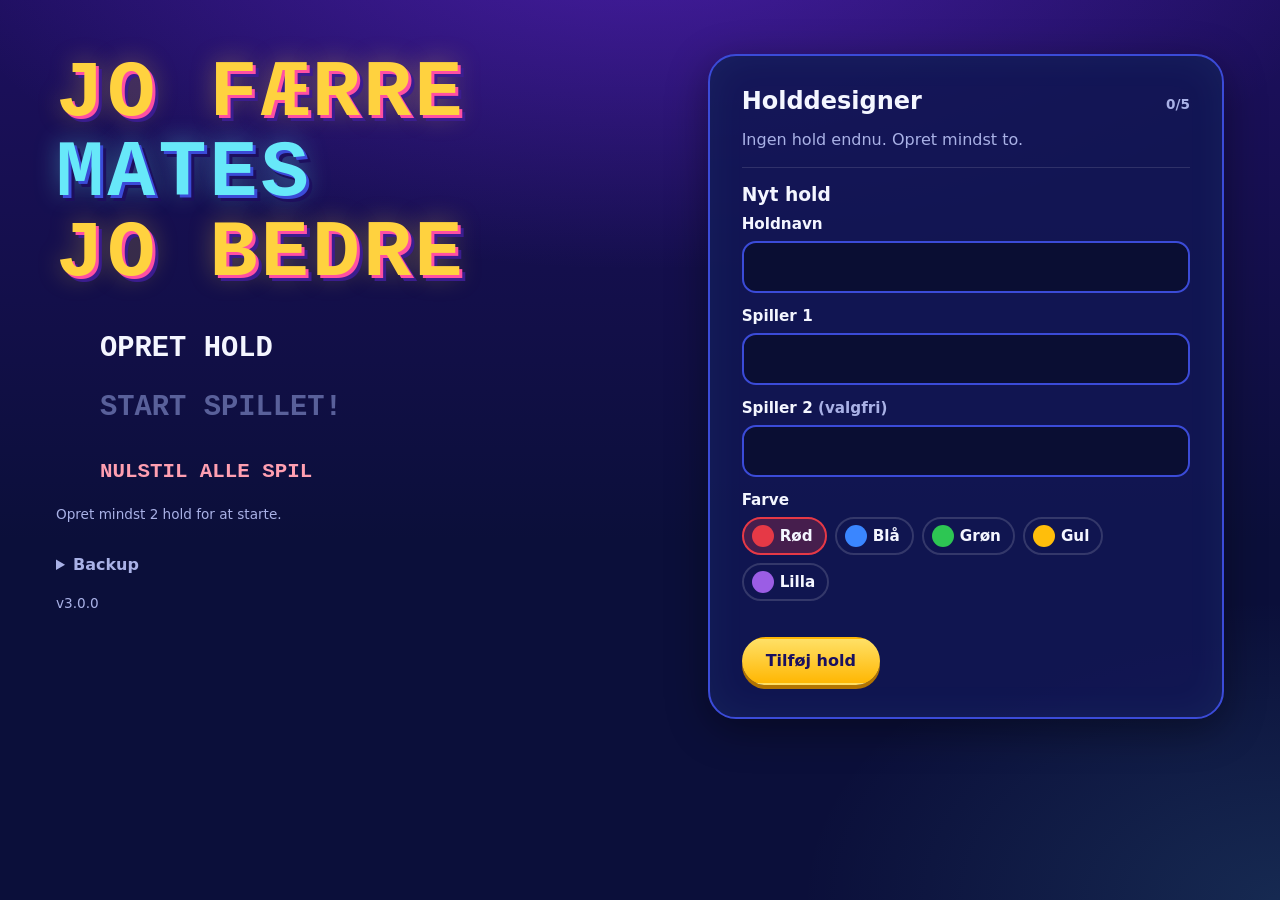
<file: index.html>
<!doctype html>
<html lang="da">
<head>
  <meta charset="utf-8">
  <meta name="viewport" content="width=device-width, initial-scale=1, viewport-fit=cover">
  <meta name="theme-color" content="#0b0f3a">
  <meta name="description" content="Jo Færre Mates jo Bedre — en dansk fan-udgave af Pointless til vennegruppen.">
  <title>Jo Færre Mates jo Bedre</title>
  <link rel="icon" href="data:image/svg+xml,%3Csvg xmlns='http://www.w3.org/2000/svg' viewBox='0 0 64 64'%3E%3Crect x='20' y='4' width='24' height='56' rx='12' fill='%230b0f3a' stroke='%2367e8f9' stroke-width='4'/%3E%3Crect x='26' y='30' width='12' height='4' fill='%2367e8f9'/%3E%3Crect x='26' y='38' width='12' height='4' fill='%2367e8f9'/%3E%3Crect x='26' y='46' width='12' height='4' fill='%2367e8f9'/%3E%3C/svg%3E">
  <!-- ?v= skal matche JFM.APP_VERSION i js/app.js. Nyt versionsnummer tvinger browsere til at hente nye filer
       i stedet for gamle fra cachen (GitHub Pages cacher i 10 min). Tjekkes af scripts/run-tests.js. -->
  <link rel="stylesheet" href="css/style.css?v=3.0.0">
</head>
<body>
  <main id="app">
    <noscript><p class="fatal">Spillet kræver JavaScript.</p></noscript>
  </main>

  <!-- Fast rækkefølge, ét globalt namespace (window.JFM). Ingen ES modules, så filen virker via file://. -->
  <script src="data/questions.js?v=3.0.0"></script>
  <script src="data/anagrams.js?v=3.0.0"></script>
  <script src="data/connections.js?v=3.0.0"></script>
  <script src="js/matcher.js?v=3.0.0"></script>
  <script src="js/game-engine.js?v=3.0.0"></script>
  <script src="js/store.js?v=3.0.0"></script>
  <script src="js/countdown.js?v=3.0.0"></script>
  <script src="js/timer.js?v=3.0.0"></script>
  <script src="js/screens.js?v=3.0.0"></script>
  <script src="js/app.js?v=3.0.0"></script>
</body>
</html>
</file>
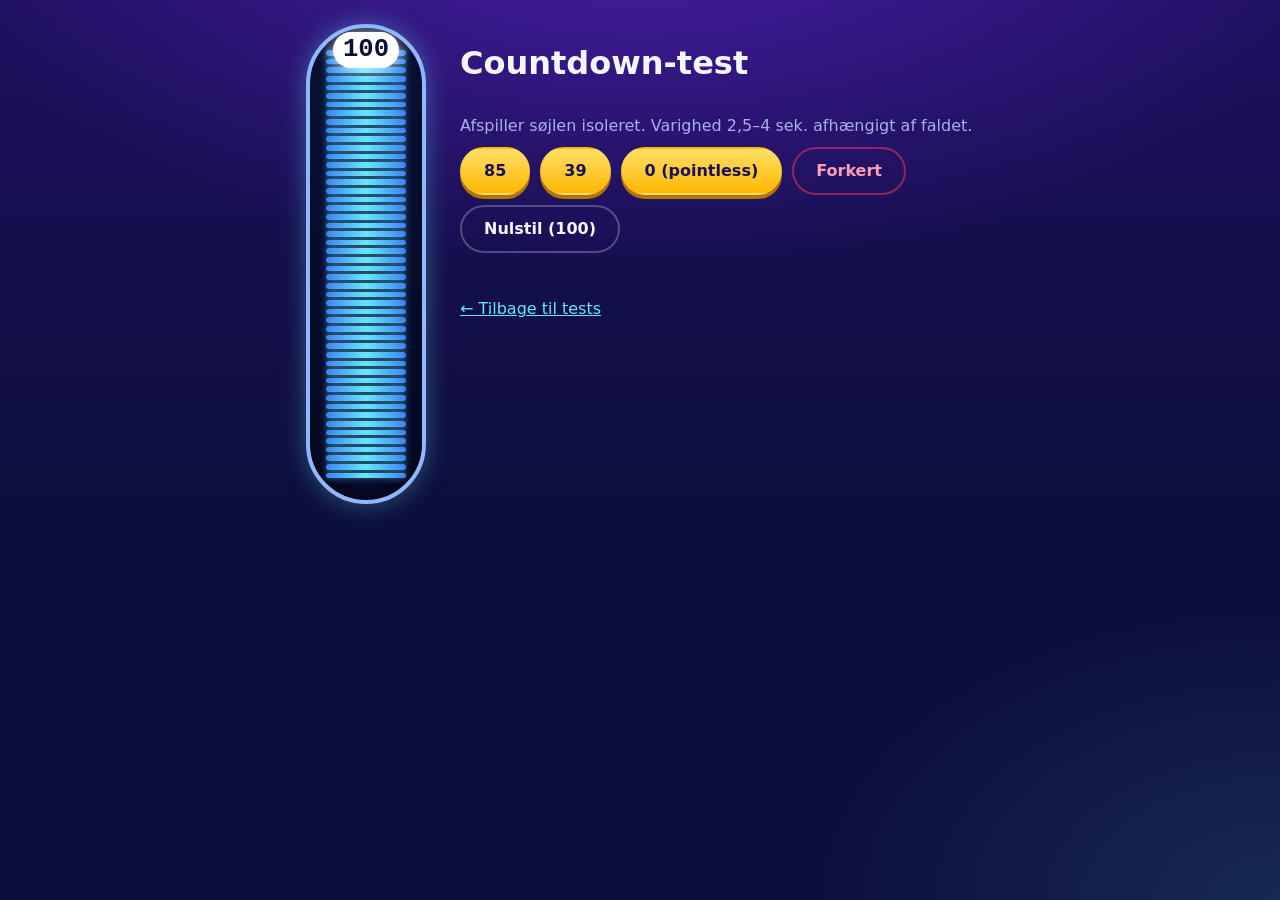
<file: countdown-test.html>
<!doctype html>
<html lang="da">
<head>
  <meta charset="utf-8">
  <meta name="viewport" content="width=device-width, initial-scale=1">
  <title>JFMJB — Countdown-test</title>
  <link rel="stylesheet" href="css/style.css">
  <style>
    .lab { display: grid; grid-template-columns: 140px 1fr; gap: 24px; max-width: 720px; margin: 0 auto; padding: 24px 16px; }
    .lab .countdown-wrap { min-height: 480px; }
    .controls { display: flex; flex-direction: column; gap: 10px; align-items: flex-start; }
    #status { min-height: 1.5em; color: var(--muted); }
  </style>
</head>
<body>
  <div class="lab">
    <div class="countdown-wrap"><div class="cd" id="cd"></div></div>
    <div class="controls">
      <h1>Countdown-test</h1>
      <p class="muted">Afspiller søjlen isoleret. Varighed 2,5–4 sek. afhængigt af faldet.</p>
      <div class="row">
        <button class="btn btn-primary" data-score="85">85</button>
        <button class="btn btn-primary" data-score="39">39</button>
        <button class="btn btn-primary" data-score="0">0 (pointless)</button>
        <button class="btn btn-ghost btn-danger" data-wrong="1">Forkert</button>
        <button class="btn btn-ghost" data-reset="1">Nulstil (100)</button>
      </div>
      <p id="status"></p>
      <p><a href="tests.html" style="color: var(--accent)">← Tilbage til tests</a></p>
    </div>
  </div>

  <script src="js/countdown.js"></script>
  <script>
    (function () {
      var el = document.getElementById('cd');
      var status = document.getElementById('status');
      var busy = false;
      JFM.countdown.render(el, 100);

      document.querySelector('.controls').addEventListener('click', function (e) {
        var btn = e.target.closest('button');
        if (!btn || busy) return;
        if (btn.dataset.reset) { JFM.countdown.render(el, 100); status.textContent = ''; return; }
        var wrong = !!btn.dataset.wrong;
        var score = wrong ? 100 : Number(btn.dataset.score);
        var started = performance.now();
        busy = true;
        status.textContent = 'Kører…';
        JFM.countdown.runCountdown(el, score, { wrong: wrong }).then(function () {
          busy = false;
          status.textContent = 'Færdig efter ' + ((performance.now() - started) / 1000).toFixed(2) + ' sek.';
        });
      });
    })();
  </script>
</body>
</html>
</file>
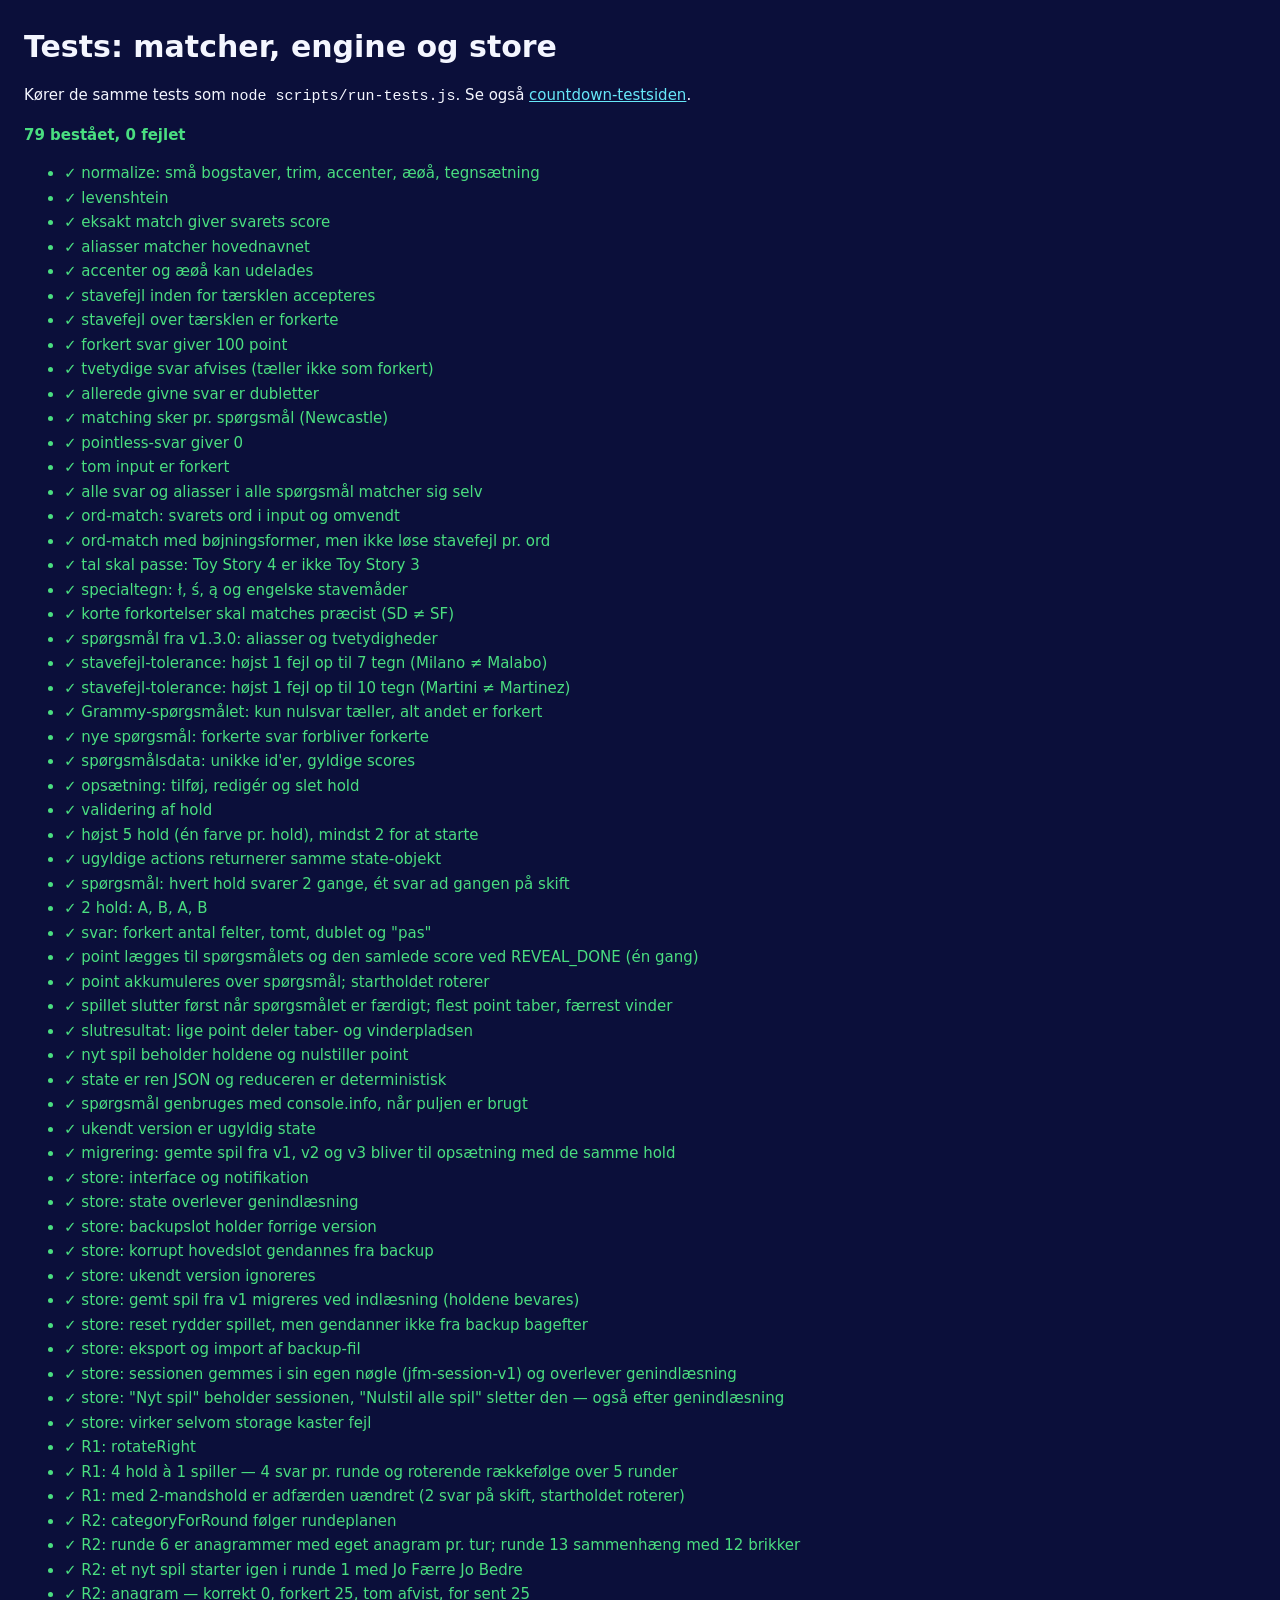
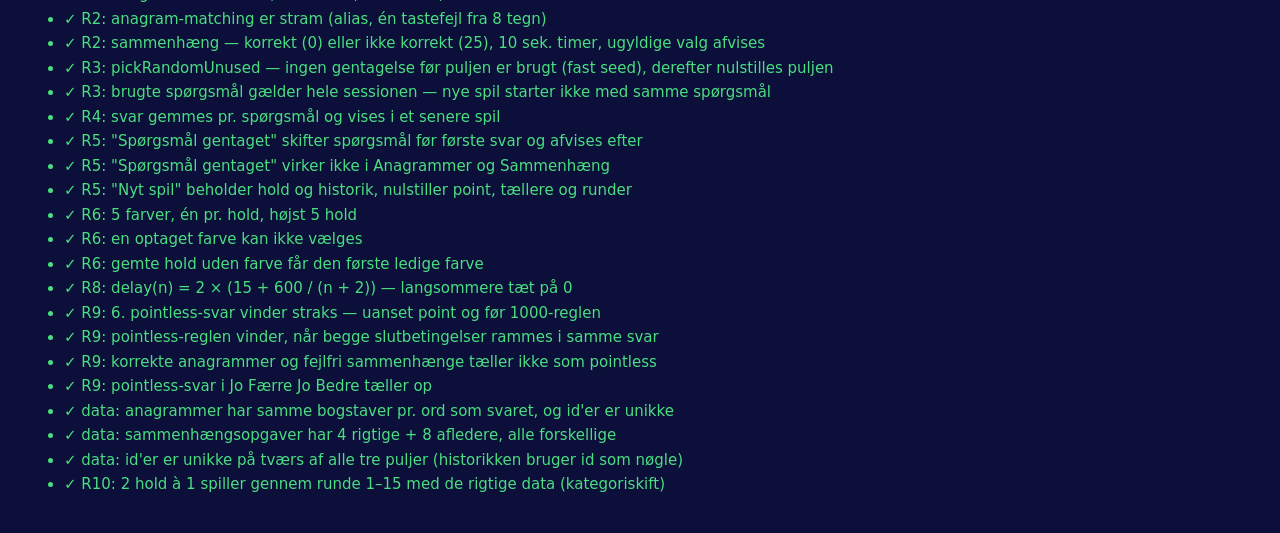
<file: tests.html>
<!doctype html>
<html lang="da">
<head>
  <meta charset="utf-8">
  <meta name="viewport" content="width=device-width, initial-scale=1">
  <title>JFMJB — Tests</title>
  <style>
    body { font: 15px/1.5 system-ui, sans-serif; margin: 0; padding: 24px; background: #0b0f3a; color: #f4f6ff; }
    h1 { margin: 0 0 4px; }
    .summary { font-weight: 700; margin: 8px 0 16px; }
    .ok { color: #4ade80; }
    .fail { color: #ff6b81; }
    li { margin: 2px 0; }
    .err { display: block; color: #ffb3c0; font-family: monospace; margin-left: 20px; }
    a { color: #67e8f9; }
  </style>
</head>
<body>
  <h1>Tests: matcher, engine og store</h1>
  <p>Kører de samme tests som <code>node scripts/run-tests.js</code>. Se også <a href="countdown-test.html">countdown-testsiden</a>.</p>
  <p class="summary" id="summary">Kører…</p>
  <ul id="results"></ul>

  <script src="data/questions.js"></script>
  <script src="data/anagrams.js"></script>
  <script src="data/connections.js"></script>
  <script src="js/matcher.js"></script>
  <script src="js/game-engine.js"></script>
  <script src="js/store.js"></script>
  <script src="js/countdown.js"></script>
  <script src="js/timer.js"></script>
  <script src="tests/runner.js"></script>
  <script src="tests/matcher.spec.js"></script>
  <script src="tests/engine.spec.js"></script>
  <script src="tests/store.spec.js"></script>
  <script src="tests/categories.spec.js"></script>
  <script>
    (function () {
      var summary = window.JFM_TEST.run();
      var list = document.getElementById('results');
      summary.results.forEach(function (r) {
        var li = document.createElement('li');
        li.className = r.ok ? 'ok' : 'fail';
        li.textContent = (r.ok ? '✓ ' : '✗ ') + r.name;
        if (!r.ok) {
          var err = document.createElement('span');
          err.className = 'err';
          err.textContent = r.error;
          li.appendChild(err);
          console.error('✗ ' + r.name + ': ' + r.error);
        }
        list.appendChild(li);
      });
      var el = document.getElementById('summary');
      el.textContent = summary.passed + ' bestået, ' + summary.failed + ' fejlet';
      el.className = 'summary ' + (summary.failed ? 'fail' : 'ok');
      console.log('JFMJB tests: ' + el.textContent);
    })();
  </script>
</body>
</html>
</file>
<file: css/style.css>
/* Jo Færre Mates jo Bedre — retro-arkade inspireret af Pointless-studiet */

:root {
  --bg: #0b0f3a;
  --bg-2: #1d0f5e;
  --panel: rgba(18, 22, 84, 0.88);
  --panel-border: #3b4bd8;
  --accent: #67e8f9;
  --gold: #ffd23f;
  --pink: #ff4fa3;
  --danger: #ff3b5c;
  --text: #f4f6ff;
  --muted: #a9b1e6;
  --mono: "Courier New", ui-monospace, "Cascadia Mono", Menlo, monospace;
  --sans: system-ui, -apple-system, "Segoe UI", Roboto, Arial, sans-serif;
  --radius: 28px;
}

* { box-sizing: border-box; }

html { -webkit-text-size-adjust: 100%; }

body {
  margin: 0;
  min-height: 100vh;
  min-height: 100dvh;
  color: var(--text);
  font-family: var(--sans);
  line-height: 1.45;
  background:
    radial-gradient(1200px 600px at 50% -10%, rgba(123, 47, 247, 0.45), transparent 60%),
    radial-gradient(800px 500px at 100% 100%, rgba(103, 232, 249, 0.12), transparent 60%),
    linear-gradient(180deg, var(--bg-2), var(--bg) 60%);
  background-attachment: fixed;
}

h1, h2, h3 { line-height: 1.15; }
h2 { margin: 0 0 12px; }
h3 { margin: 0 0 8px; }
p { margin: 0; }

.muted { color: var(--muted); }
.small { font-size: 0.85rem; }
.row { display: flex; gap: 10px; flex-wrap: wrap; align-items: center; }
.center-row { justify-content: center; }
.big-text { font-size: clamp(1.2rem, 3vw, 1.6rem); }
.fatal { padding: 32px; text-align: center; font-size: 1.2rem; }

.visually-hidden {
  position: absolute !important;
  width: 1px; height: 1px;
  overflow: hidden;
  clip: rect(0 0 0 0);
  white-space: nowrap;
}

:focus-visible { outline: 3px solid var(--gold); outline-offset: 3px; }

/* ---------- Skærme ---------- */

.screen {
  min-height: 100vh;
  min-height: 100dvh;
  max-width: 1200px;
  margin: 0 auto;
  padding: max(16px, env(safe-area-inset-top)) max(16px, env(safe-area-inset-right)) max(16px, env(safe-area-inset-bottom)) max(16px, env(safe-area-inset-left));
  display: flex;
  flex-direction: column;
  gap: 16px;
}

.screen.center {
  justify-content: center;
  align-items: center;
  text-align: center;
  gap: 18px;
}

.panel {
  background: var(--panel);
  border: 2px solid var(--panel-border);
  border-radius: var(--radius);
  padding: clamp(16px, 3vw, 32px);
  box-shadow: 0 10px 40px rgba(0, 0, 0, 0.4), inset 0 0 40px rgba(103, 232, 249, 0.06);
}

/* ---------- Knapper og felter ---------- */

.btn {
  font: 700 1rem var(--sans);
  border-radius: 999px;
  padding: 12px 22px;
  min-height: 48px;
  border: 2px solid transparent;
  cursor: pointer;
  color: var(--text);
  background: transparent;
  transition: transform 0.08s ease, filter 0.15s ease, background 0.15s ease;
  touch-action: manipulation;
}
.btn:hover { filter: brightness(1.1); }
.btn:active { transform: translateY(2px); }
.btn:disabled { opacity: 0.45; cursor: not-allowed; }

.btn-primary {
  background: linear-gradient(180deg, #ffe066, #ffb703);
  color: #1a1060;
  box-shadow: 0 4px 0 #b37400;
}
.btn-primary:active { box-shadow: 0 2px 0 #b37400; }
.btn-ghost { border-color: rgba(255, 255, 255, 0.25); }
.btn-danger { color: #ff9fb1; border-color: rgba(255, 59, 92, 0.5); }
.btn-big { font-size: 1.25rem; padding: 16px 34px; min-height: 60px; }
.btn-small { min-height: 36px; padding: 6px 14px; font-size: 0.9rem; }
.btn-toggle { background: rgba(255, 255, 255, 0.08); border-color: rgba(255, 255, 255, 0.2); }
.btn-toggle.on { background: var(--accent); color: var(--bg); border-color: var(--accent); }

label { display: block; margin-bottom: 12px; font-weight: 600; font-size: 0.95rem; }
label input { margin-top: 6px; }

input {
  width: 100%;
  font: 1.1rem var(--sans);
  padding: 12px 16px;
  min-height: 52px;
  border-radius: 14px;
  border: 2px solid var(--panel-border);
  background: #0a0e33;
  color: var(--text);
}
input:focus { outline: none; border-color: var(--accent); box-shadow: 0 0 0 3px rgba(103, 232, 249, 0.25); }

/* ---------- Startskærm ---------- */

.start {
  display: grid;
  grid-template-columns: 1.2fr 1fr;
  gap: 32px;
  align-items: start;
  padding-top: max(6vh, 16px);
}

.arcade-title {
  margin: 0;
  display: flex;
  flex-direction: column;
  font: 900 clamp(2.4rem, 7vw, 5rem) / 1 var(--mono);
  letter-spacing: 0.04em;
  text-transform: uppercase;
  color: var(--gold);
  text-shadow: 3px 3px 0 var(--pink), 6px 6px 0 #3b1d8f, 0 0 24px rgba(255, 210, 63, 0.35);
  animation: arcade-blink 1.6s steps(1, end) infinite;
}
.arcade-title span:nth-child(2) { color: var(--accent); text-shadow: 3px 3px 0 #3b4bd8, 6px 6px 0 #1d0f5e, 0 0 24px rgba(103, 232, 249, 0.4); }
.arcade-title.small-title { font-size: clamp(2rem, 6vw, 3.6rem); align-items: center; }

@keyframes arcade-blink {
  0%, 84% { opacity: 1; }
  85%, 100% { opacity: 0.15; }
}

.menu { display: flex; flex-direction: column; gap: 6px; margin: 28px 0 12px; }

.menu-item {
  position: relative;
  background: none;
  border: none;
  color: var(--text);
  font: 900 clamp(1.25rem, 3vw, 1.8rem) var(--mono);
  text-transform: uppercase;
  text-align: left;
  padding: 10px 10px 10px 44px;
  cursor: pointer;
  border-radius: 12px;
}
.menu-item::before {
  content: "▶";
  position: absolute;
  left: 12px;
  color: var(--gold);
  opacity: 0;
}
.menu-item:hover:not(:disabled),
.menu-item:focus-visible { color: var(--gold); outline: none; background: rgba(255, 255, 255, 0.04); }
.menu-item:hover:not(:disabled)::before,
.menu-item:focus-visible::before { opacity: 1; animation: arcade-blink 0.8s steps(1, end) infinite; }
.menu-item:disabled { color: #59609a; cursor: not-allowed; }

.notice {
  margin-top: 12px;
  background: rgba(103, 232, 249, 0.12);
  border: 1px solid var(--accent);
  padding: 8px 12px;
  border-radius: 10px;
}

.backup-tools { margin-top: 28px; }
.backup-tools summary { cursor: pointer; color: var(--muted); font-weight: 600; }
.backup-tools p { margin: 8px 0; }
.version { margin-top: 18px; }

.designer h2 { display: flex; justify-content: space-between; align-items: baseline; }
.team-list { list-style: none; padding: 0; margin: 0 0 16px; display: flex; flex-direction: column; gap: 8px; }
.team-row {
  display: flex;
  justify-content: space-between;
  align-items: center;
  gap: 10px;
  flex-wrap: wrap;
  padding: 10px 14px;
  border-radius: 14px;
  background: rgba(255, 255, 255, 0.05);
}
.team-row.eliminated { opacity: 0.5; }
.team-row-actions { display: flex; gap: 6px; }
.team-form { border-top: 1px solid rgba(255, 255, 255, 0.12); padding-top: 16px; }
.form-error { color: #ff9fb1; font-weight: 700; min-height: 1.2em; margin-bottom: 8px; }

/* ---------- Spilskærm ---------- */

.topbar { display: flex; align-items: center; justify-content: space-between; gap: 12px; }
.topbar-label {
  flex: 1;
  text-align: center;
  font: 900 1rem var(--mono);
  letter-spacing: 0.08em;
  text-transform: uppercase;
  color: var(--accent);
}
.topbar-brand { font: 900 1rem var(--mono); color: var(--gold); }

.game-main {
  display: grid;
  grid-template-columns: 130px 1fr;
  gap: 20px;
  flex: 1;
}
.game-main.no-cd { grid-template-columns: 1fr; }

.game-panel { display: flex; flex-direction: column; gap: 14px; justify-content: center; }
.no-cd .game-panel > p { text-align: center; max-width: 62ch; margin: 0 auto; }

.q-pill {
  align-self: center;
  text-align: center;
  padding: 10px 26px;
  border-radius: 999px;
  border: 2px solid rgba(255, 255, 255, 0.4);
  background: linear-gradient(90deg, #7b2ff7, #3b4bd8);
  font: 900 clamp(1rem, 2.4vw, 1.5rem) var(--mono);
  letter-spacing: 0.04em;
  box-shadow: 0 6px 20px rgba(123, 47, 247, 0.4);
}
.q-instruction { text-align: center; font-size: clamp(1rem, 2vw, 1.25rem); color: #dfe4ff; max-width: 62ch; margin: 0 auto; }
.turn-label { text-align: center; color: var(--muted); }
.turn-label strong { color: var(--text); }

.answer-form { display: flex; gap: 12px; align-items: flex-end; }
.answer-form-multi { flex-direction: column; align-items: stretch; }
.answer-form-multi > .btn { align-self: center; }
.answer-fields { flex: 1; display: flex; flex-direction: column; gap: 10px; }
.answer-field { display: flex; align-items: center; gap: 10px; }
.answer-form input { flex: 1; font-size: 1.25rem; min-height: 60px; }
.answer-form input.invalid { border-color: var(--gold); box-shadow: 0 0 0 3px rgba(255, 210, 63, 0.3); }
.answer-num {
  display: grid;
  place-items: center;
  width: 36px;
  height: 36px;
  flex: none;
  border-radius: 50%;
  background: var(--accent);
  color: var(--bg);
  font: 900 1.1rem var(--mono);
}
.answer-hint { text-align: center; }

.reveal-list { list-style: none; padding: 0; margin: 0 auto; width: 100%; max-width: 420px; display: flex; flex-direction: column; gap: 6px; }
.reveal-list li {
  display: flex;
  justify-content: space-between;
  gap: 12px;
  padding: 8px 14px;
  border-radius: 12px;
  background: rgba(255, 255, 255, 0.05);
  border: 1px solid rgba(255, 255, 255, 0.1);
}
.reveal-list li.current { border-color: var(--gold); background: rgba(255, 210, 63, 0.1); }
.reveal-list .reveal-score { font: 900 1.1rem var(--mono); color: var(--accent); }
.reveal-list li.miss .reveal-score { color: var(--danger); }
.reveal-list li.pointless .reveal-score { color: var(--gold); }
.turn-total { font-size: 1.2rem; }
.turn-total strong { color: var(--accent); }

.feedback {
  background: rgba(255, 210, 63, 0.15);
  border: 2px solid var(--gold);
  color: var(--gold);
  padding: 10px 16px;
  border-radius: 12px;
  font-weight: 700;
  text-align: center;
  animation: shake 0.35s;
}

.small-heading { font-size: 0.85rem; letter-spacing: 0.1em; text-transform: uppercase; color: var(--muted); margin: 8px 0 4px; }

.chips { list-style: none; display: flex; flex-wrap: wrap; gap: 8px; padding: 0; margin: 0; }
.chip {
  display: inline-block;
  background: rgba(103, 232, 249, 0.12);
  border: 1px solid rgba(103, 232, 249, 0.4);
  border-radius: 999px;
  padding: 4px 12px;
  font-size: 0.9rem;
}
.chip b { color: var(--accent); }
.chip-wrong { border-color: rgba(255, 59, 92, 0.6); background: rgba(255, 59, 92, 0.1); }
.chip-wrong b { color: var(--danger); }

/* Reveal og resultater */
.reveal-body { display: flex; flex-direction: column; gap: 10px; align-items: center; text-align: center; min-height: 160px; justify-content: center; }
.result-waiting { font-size: 1.4rem; }
.result { font: 900 clamp(2rem, 6vw, 3.5rem) / 1.1 var(--mono); color: var(--accent); text-align: center; }
.result-pointless { color: var(--gold); text-shadow: 3px 3px 0 var(--pink); animation: arcade-blink 0.6s steps(1, end) infinite; }
.result-wrong { color: var(--danger); }
.result-answer { font-size: 1.5rem; font-weight: 800; text-align: center; }
.game-panel > .btn, .reveal-body .btn { align-self: center; margin-top: 8px; }

/* Podier */
.podiums {
  list-style: none;
  display: grid;
  grid-template-columns: repeat(auto-fit, minmax(140px, 1fr));
  gap: 12px;
  padding: 0;
  margin: 0;
}
.podium {
  display: flex;
  flex-direction: column;
  align-items: center;
  gap: 2px;
  padding: 12px;
  text-align: center;
  border-radius: 18px 18px 6px 6px;
  border: 2px solid #4b3bd8;
  background: linear-gradient(180deg, #2a1a7a, #160f4d);
  transition: transform 0.2s ease, box-shadow 0.2s ease, opacity 0.2s ease;
}
.podium.active { border-color: var(--gold); box-shadow: 0 0 0 3px rgba(255, 210, 63, 0.35), 0 0 24px rgba(255, 210, 63, 0.35); transform: translateY(-4px); }
.podium-name { font-weight: 800; word-break: break-word; }
.podium-players { font-size: 0.8rem; color: var(--muted); }
.podium-score { font: 900 2rem / 1.1 var(--mono); color: var(--accent); }
.podium-extra { font-size: 0.8rem; color: var(--gold); }
.podium-bar, .sb-bar {
  display: block;
  height: 6px;
  border-radius: 999px;
  background: rgba(255, 255, 255, 0.12);
  overflow: hidden;
}
.podium-bar { width: 100%; margin-top: 6px; }
.podium-bar > span, .sb-bar > span {
  display: block;
  height: 100%;
  border-radius: inherit;
  background: linear-gradient(90deg, var(--accent), var(--gold));
  transition: width 0.6s ease;
}
.podium.danger .podium-bar > span, .sb-row.danger .sb-bar > span { background: linear-gradient(90deg, var(--gold), var(--danger)); }
.podium.danger .podium-score { color: var(--gold); }

/* Pointtavle (stilling) */
.scoreboard { list-style: none; padding: 0; margin: 0; display: flex; flex-direction: column; gap: 6px; }
.sb-row {
  display: grid;
  grid-template-columns: 28px minmax(80px, 1.2fr) 2fr auto auto;
  align-items: center;
  gap: 10px;
  padding: 8px 12px;
  border-radius: 12px;
  background: rgba(255, 255, 255, 0.05);
}
.sb-rank { font: 900 1rem var(--mono); color: var(--muted); text-align: center; }
.sb-name { font-weight: 800; overflow: hidden; text-overflow: ellipsis; white-space: nowrap; }
.sb-total { font: 900 1.2rem var(--mono); color: var(--accent); text-align: right; min-width: 3.5ch; }
.sb-delta { font-size: 0.85rem; color: var(--gold); min-width: 3.5ch; text-align: right; }
.sb-row.winner { border: 2px solid var(--gold); }
.sb-row.loser { border: 2px solid var(--danger); }
.sb-row.loser .sb-total { color: var(--danger); }
.summary-table .num.total { color: var(--gold); }
.final-board { width: 100%; max-width: 560px; text-align: left; }
.final-board .sb-row { grid-template-columns: 28px minmax(140px, 1.6fr) 1fr auto; }
.loser-line { color: #ff9fb1; }

/* Rundeintro */
.round-intro { display: flex; flex-direction: column; gap: 16px; margin: auto 0; }
.round-intro > .btn { align-self: center; }
.round-title {
  margin: 0;
  text-align: center;
  font: 900 clamp(2rem, 7vw, 4rem) var(--mono);
  color: var(--gold);
  text-shadow: 4px 4px 0 var(--pink);
}
.order-list { list-style: none; padding: 0; margin: 0; display: flex; flex-direction: column; gap: 10px; }
.order-row {
  display: flex;
  align-items: center;
  gap: 14px;
  flex-wrap: wrap;
  padding: 12px 16px;
  border-radius: 16px;
  background: rgba(255, 255, 255, 0.05);
}
.order-num {
  display: grid;
  place-items: center;
  width: 36px;
  height: 36px;
  flex: none;
  border-radius: 50%;
  background: var(--accent);
  color: var(--bg);
  font: 900 1.1rem var(--mono);
}
.order-team { flex: 1; display: flex; flex-direction: column; min-width: 120px; }
.choice { display: flex; gap: 8px; flex-wrap: wrap; }

/* Overlevering */
.handoff { background: radial-gradient(600px 400px at 50% 40%, rgba(255, 210, 63, 0.12), transparent 70%); }
.handoff-kicker, .intro-kicker { text-transform: uppercase; letter-spacing: 0.2em; color: var(--muted); font-weight: 700; }
.handoff-team {
  margin: 0;
  font: 900 clamp(2.4rem, 9vw, 5rem) / 1.05 var(--mono);
  color: var(--gold);
  text-shadow: 4px 4px 0 var(--pink);
  word-break: break-word;
}
.handoff-player { font-size: clamp(1.5rem, 5vw, 2.4rem); font-weight: 800; }

/* Opsummering */
.table-wrap { overflow-x: auto; }
.summary-table { width: 100%; border-collapse: collapse; }
.summary-table th, .summary-table td { padding: 8px 10px; text-align: left; border-bottom: 1px solid rgba(255, 255, 255, 0.1); vertical-align: middle; }
.summary-table td .chip { margin: 2px 0; }
.summary-table .num { text-align: right; font: 900 1.3rem var(--mono); color: var(--accent); }
.summary-cols { display: grid; grid-template-columns: 1fr 1fr; gap: 20px; }
.answer-list { margin: 0; padding-left: 1.3em; }
.answer-list li { margin: 2px 0; }
.answer-list b { color: var(--accent); }
.pointless-list { list-style: none; padding: 0; display: flex; flex-wrap: wrap; gap: 6px; }
.pointless-list li { background: rgba(255, 210, 63, 0.12); border: 1px solid rgba(255, 210, 63, 0.5); border-radius: 999px; padding: 2px 10px; }
.pointless-list li.muted { background: none; border: none; }

/* Intro */
.intro-teams { list-style: none; padding: 0; margin: 0; display: flex; flex-wrap: wrap; justify-content: center; gap: 10px; }
.intro-team {
  padding: 8px 18px;
  border-radius: 999px;
  background: rgba(103, 232, 249, 0.12);
  border: 2px solid var(--accent);
  font-weight: 800;
  opacity: 0;
  animation: pop-in 0.45s ease forwards;
}
.intro .btn-primary { opacity: 0; animation: fade-up 0.5s ease forwards; }

/* Vinder */
.winner { position: relative; overflow: hidden; }
.winner-name {
  margin: 0;
  font: 900 clamp(2.5rem, 10vw, 6rem) / 1 var(--mono);
  color: var(--gold);
  text-shadow: 4px 4px 0 var(--pink), 8px 8px 0 #3b1d8f;
  animation: arcade-blink 1.2s steps(1, end) infinite;
  word-break: break-word;
}
.confetti { position: absolute; inset: 0; pointer-events: none; }
.confetti i {
  position: absolute;
  top: -20px;
  width: 10px;
  height: 16px;
  background: var(--gold);
  animation: fall 3.2s linear infinite;
}
.confetti i:nth-child(3n) { background: var(--accent); }
.confetti i:nth-child(3n+1) { background: var(--pink); }

/* ---------- Countdown-søjle ---------- */

.countdown-wrap { display: flex; justify-content: center; min-height: 440px; }

.cd { --level: 100; position: relative; width: 100%; max-width: 120px; min-height: 320px; display: flex; flex-direction: column; }
.cd-track {
  position: relative;
  flex: 1;
  border-radius: 60px;
  border: 4px solid #8fb8ff;
  background: linear-gradient(180deg, #0a1440, #060a2a);
  box-shadow: 0 0 24px rgba(103, 232, 249, 0.35), inset 0 0 20px rgba(0, 0, 0, 0.6);
  overflow: hidden;
}
.cd-stripes {
  position: absolute;
  inset: 22px 16px;
  display: flex;
  flex-direction: column;
  gap: 3px;
}
.cd-stripe {
  flex: 1;
  border-radius: 3px;
  background: linear-gradient(90deg, #3b82f6, #67e8f9 50%, #3b82f6);
  box-shadow: 0 0 6px rgba(103, 232, 249, 0.5);
  transition: opacity 0.08s linear;
}
.cd-stripe.off { opacity: 0.07; box-shadow: none; }

.cd-level {
  position: absolute;
  left: 0;
  right: 0;
  bottom: calc(22px + (100% - 44px) * var(--level) / 100);
  transform: translateY(50%);
  display: flex;
  justify-content: center;
  pointer-events: none;
}
.cd-number {
  min-width: 64px;
  text-align: center;
  padding: 4px 10px;
  border-radius: 999px;
  background: #fff;
  color: var(--bg);
  font: 900 1.6rem / 1.1 var(--mono);
  box-shadow: 0 0 16px rgba(255, 255, 255, 0.7);
}

.cd-overlay { position: absolute; inset: 0; display: none; place-items: center; pointer-events: none; }
.cd-cross { font: 900 5rem / 1 var(--sans); color: var(--danger); text-shadow: 0 0 20px rgba(255, 59, 92, 0.9); }
.cd-pointless {
  writing-mode: vertical-rl;
  transform: rotate(180deg);
  font: 900 2rem var(--mono);
  color: var(--gold);
  text-shadow: 2px 2px 0 var(--pink);
  letter-spacing: 0.1em;
  animation: arcade-blink 0.6s steps(1, end) infinite;
}
.cd.is-wrong .cd-cross { display: grid; }
.cd.is-wrong .cd-stripe { background: linear-gradient(90deg, #9f1239, var(--danger) 50%, #9f1239); box-shadow: 0 0 6px rgba(255, 59, 92, 0.5); }
.cd.is-wrong .cd-track { border-color: var(--danger); }
.cd.is-pointless .cd-pointless { display: grid; }
.cd.is-pointless .cd-level { display: none; }
.cd.is-pointless .cd-track { border-color: var(--gold); box-shadow: 0 0 32px rgba(255, 210, 63, 0.6); }

/* ---------- Animationer ---------- */

@keyframes shake {
  0%, 100% { transform: translateX(0); }
  25% { transform: translateX(-6px); }
  75% { transform: translateX(6px); }
}
@keyframes pop-in {
  from { opacity: 0; transform: scale(0.6); }
  to { opacity: 1; transform: scale(1); }
}
@keyframes fade-up {
  from { opacity: 0; transform: translateY(12px); }
  to { opacity: 1; transform: translateY(0); }
}
@keyframes fall {
  0% { transform: translateY(0) rotate(0deg); }
  100% { transform: translateY(110vh) rotate(540deg); }
}

@media (prefers-reduced-motion: reduce) {
  *, *::before, *::after { animation-duration: 0.01ms !important; animation-iteration-count: 1 !important; }
  .intro-team, .intro .btn-primary { opacity: 1; }
  .confetti { display: none; }
}

/* ---------- Holdfarver (v3) ---------- */
/* Hvert holdelement får --team (farven) og --team-ink (tekstfarve på farven) som inline-variabler. */

.podium {
  border-color: var(--team, #4b3bd8);
  background: linear-gradient(180deg, color-mix(in srgb, var(--team, #2a1a7a) 34%, #160f4d), #160f4d);
}
.podium.active {
  border-color: var(--team, var(--gold));
  border-width: 3px;
  transform: translateY(-4px);
  animation: team-glow 1.4s ease-in-out infinite;
}
.podium.inactive { opacity: 0.5; filter: saturate(0.7); }
@keyframes team-glow {
  0%, 100% { box-shadow: 0 0 0 3px color-mix(in srgb, var(--team) 45%, transparent), 0 0 18px color-mix(in srgb, var(--team) 55%, transparent); }
  50% { box-shadow: 0 0 0 5px color-mix(in srgb, var(--team) 70%, transparent), 0 0 34px var(--team); }
}
.podium-star { font: 800 0.8rem var(--mono); color: var(--gold); letter-spacing: 0.04em; }

.team-dot {
  display: inline-block;
  width: 12px;
  height: 12px;
  margin-right: 8px;
  border-radius: 50%;
  background: var(--team);
  vertical-align: baseline;
  box-shadow: 0 0 6px var(--team);
}
.team-row { border-left: 6px solid var(--team, transparent); }
.sb-row { border-left: 5px solid var(--team, transparent); }
.order-row { border-left: 6px solid var(--team, transparent); }
.intro-team { border-color: var(--team, var(--accent)); background: color-mix(in srgb, var(--team, #67e8f9) 22%, transparent); }

/* Farvet bjælke øverst på svarskærmen */
.team-bar {
  display: flex;
  align-items: baseline;
  justify-content: center;
  flex-wrap: wrap;
  gap: 4px 14px;
  margin: calc(-1 * clamp(16px, 3vw, 32px)) calc(-1 * clamp(16px, 3vw, 32px)) 0;
  padding: 12px 20px;
  border-radius: calc(var(--radius) - 2px) calc(var(--radius) - 2px) 0 0;
  background: var(--team);
  color: var(--team-ink);
}
/* Bjælken sidder fast øverst; resten af panelet centreres under den */
.game-panel:has(> .team-bar) { justify-content: flex-start; }
.game-panel > .team-bar + * { margin-top: auto; }
.game-panel:has(> .team-bar) > :last-child { margin-bottom: auto; }
.team-bar-name { font: 900 clamp(1.2rem, 3vw, 1.6rem) var(--mono); text-transform: uppercase; letter-spacing: 0.04em; }
.team-bar-sub { font-weight: 700; opacity: 0.9; }

/* Overleveringsskærm i holdets farve */
.handoff {
  max-width: none;
  background: var(--team);
  color: var(--team-ink);
}
.handoff .handoff-kicker, .handoff .handoff-meta, .handoff .handoff-note { color: var(--team-ink); opacity: 0.85; font-weight: 700; }
.handoff .handoff-team { color: var(--team-ink); text-shadow: 3px 3px 0 rgba(0, 0, 0, 0.25); }
.handoff .btn-ghost { color: var(--team-ink); border-color: color-mix(in srgb, var(--team-ink) 45%, transparent); }
.handoff .btn-primary { background: #0b0f3a; color: #fff; box-shadow: 0 4px 0 rgba(0, 0, 0, 0.35); }

/* Reveal-panelet får en kant i holdets farve */
.game-panel[data-team-panel] { border-color: var(--team); }

/* Chips i holdets farve (svarlister og historik) */
.chip-team {
  border-color: var(--team);
  background: color-mix(in srgb, var(--team) 22%, transparent);
}
.chip-team b { color: var(--text); }
.chip-team.chip-wrong { border-style: dashed; background: color-mix(in srgb, var(--team) 10%, transparent); }
.chip-team.chip-wrong b { color: var(--danger); }

/* Svar fra tidligere spil: højst 3 linjer, ellers intern scroll */
.history-box {
  border: 1px dashed rgba(255, 255, 255, 0.25);
  border-radius: 14px;
  padding: 6px 12px 8px;
}
.history-box .small-heading { margin: 0 0 6px; }
.history-chips { gap: 6px; max-height: calc(3 * 2.1em); overflow-y: auto; }
.history-chips .chip { font-size: 0.85rem; padding: 2px 10px; line-height: 1.6; }

.swap-btn { align-self: center; }

/* Farvevælger i holddesigneren */
.color-picker { border: none; padding: 0; margin: 0 0 8px; }
.color-picker legend { font-weight: 600; font-size: 0.95rem; margin-bottom: 6px; padding: 0; }
.swatches { display: flex; flex-wrap: wrap; gap: 8px; }
.swatch { position: relative; display: flex; align-items: center; gap: 6px; margin: 0; padding: 6px 12px 6px 8px; border-radius: 999px; border: 2px solid rgba(255, 255, 255, 0.15); cursor: pointer; font-weight: 700; }
.swatch input { position: absolute; opacity: 0; width: 1px; height: 1px; margin: 0; min-height: 0; }
.swatch-dot { width: 22px; height: 22px; border-radius: 50%; background: var(--team); }
.swatch:has(input:checked) { border-color: var(--team); background: color-mix(in srgb, var(--team) 25%, transparent); }
.swatch:has(input:focus-visible) { outline: 3px solid var(--gold); outline-offset: 2px; }
.swatch.taken { opacity: 0.3; cursor: not-allowed; text-decoration: line-through; }
.max-teams { font-weight: 700; }

/* Nulstil-dialog */
.menu-item-danger { color: #ff9fb1; font-size: clamp(1rem, 2.2vw, 1.3rem); margin-top: 10px; }
.modal-backdrop {
  position: fixed;
  inset: 0;
  z-index: 10;
  display: grid;
  place-items: center;
  padding: 16px;
  background: rgba(5, 7, 30, 0.75);
}
.modal { max-width: 440px; width: 100%; text-align: center; display: flex; flex-direction: column; gap: 16px; }
.btn-danger-fill { background: linear-gradient(180deg, #ff6b81, var(--danger)); color: #fff; box-shadow: 0 4px 0 #9f1239; }

/* Rundeintro med kategori */
.round-cat { display: block; font-size: 0.5em; color: var(--accent); text-shadow: 2px 2px 0 #3b1d8f; margin-top: 6px; }

/* Anagram */
.anagram-letters {
  text-align: center;
  font: 900 clamp(2rem, 7vw, 3.6rem) / 1.1 var(--mono);
  letter-spacing: 0.08em;
  color: var(--gold);
  text-shadow: 3px 3px 0 var(--pink);
  word-break: break-word;
}
.timer { display: flex; align-items: center; gap: 12px; }
.timer-bar { flex: 1; height: 14px; border-radius: 999px; background: rgba(255, 255, 255, 0.12); overflow: hidden; }
.timer-bar > span { display: block; height: 100%; width: 100%; border-radius: inherit; background: linear-gradient(90deg, var(--accent), var(--gold)); }
.timer-number { font: 900 2rem / 1 var(--mono); min-width: 2ch; text-align: right; color: var(--accent); }
.timer.urgent .timer-bar > span { background: linear-gradient(90deg, var(--gold), var(--danger)); }
.timer.urgent .timer-number { color: var(--danger); animation: arcade-blink 0.5s steps(1, end) infinite; }

/* Sammenhæng: 12 brikker (4 kolonner × 3 rækker; 3 × 4 på telefon) */
.tiles { display: grid; grid-template-columns: repeat(4, 1fr); gap: 10px; }
.tile {
  min-height: 56px;
  padding: 8px;
  border-radius: 14px;
  border: 2px solid var(--panel-border);
  background: #0a0e33;
  color: var(--text);
  font: 800 1rem var(--sans);
  cursor: pointer;
  touch-action: manipulation;
  hyphens: auto;           /* dansk orddeling (lang="da"): "Harmo-nika" i stedet for "Harmonik-a" */
  overflow-wrap: break-word;
}
.tile:hover { border-color: var(--accent); }
.tile.on { background: var(--gold); border-color: var(--gold); color: #1a1060; transform: translateY(-2px); }
.tile-count { text-align: center; }
.conn-words { list-style: none; display: flex; flex-wrap: wrap; justify-content: center; gap: 6px; padding: 0; margin: 0; }
.conn-word { padding: 4px 12px; border-radius: 999px; border: 2px solid rgba(255, 255, 255, 0.35); font-weight: 700; }
.conn-word.hit { border-color: #4ade80; background: rgba(74, 222, 128, 0.15); }
.conn-word.miss { border-color: var(--danger); background: rgba(255, 59, 92, 0.12); text-decoration: line-through; }

.result-correct { color: #4ade80; }

/* Countdown: ved ulige tal er den øverste stribe halvt tændt, så søjlen følger tallet trin for trin */
.cd-stripe.half { opacity: 0.45; }

/* ---------- Responsivt ---------- */

@media (max-width: 860px) {
  .start { grid-template-columns: 1fr; gap: 20px; padding-top: 16px; }
  .arcade-title { align-items: center; text-align: center; }
  .menu { align-items: center; }
  .start-main { text-align: center; }
  .start-main .row { justify-content: center; }
}

@media (max-width: 720px) {
  .game-main { grid-template-columns: 1fr; gap: 14px; }
  .countdown-wrap { min-height: 0; height: 220px; }
  .cd { min-height: 0; max-width: 92px; }
  .cd-number { font-size: 1.2rem; min-width: 48px; padding: 2px 6px; }
  .cd-stripes { inset: 16px 12px; gap: 2px; }
  .cd-pointless { font-size: 1.3rem; }
  .cd-cross { font-size: 3.4rem; }
  /* På svarskærmen kommer inputfeltet først, så tastaturet ikke skjuler det */
  .phase-answering .game-panel { order: -1; }
  .answer-form { flex-direction: column; }
  .answer-form .btn { width: 100%; }
  .podiums { grid-template-columns: repeat(2, 1fr); gap: 8px; }
  .podium { padding: 8px; }
  .podium-score { font-size: 1.5rem; }
  .summary-cols { grid-template-columns: 1fr; }
  .sb-row { grid-template-columns: 24px 1fr 1fr auto; gap: 8px; }
  .sb-delta { display: none; }
  .topbar-brand { display: none; }
  .btn-big { width: 100%; max-width: 420px; }
  .tiles { grid-template-columns: repeat(3, 1fr); gap: 8px; }
  .tile { min-height: 50px; font-size: 0.95rem; }
  .team-bar { padding: 10px 14px; }

  /* Reveal på telefon: søjle og resultat side om side og kompakte podier, så alt er synligt uden scroll */
  .game-main.phase-reveal { grid-template-columns: 84px 1fr; gap: 10px; }
  .phase-reveal .countdown-wrap { height: 260px; }
  .phase-reveal .reveal-body { min-height: 0; }
  .phase-reveal .result { font-size: 1.7rem; }
  .phase-reveal .result-answer { font-size: 1.2rem; }
  .phase-reveal ~ .podiums .podium-players,
  .phase-reveal ~ .podiums .podium-extra { display: none; }
  .phase-reveal ~ .podiums .podium { padding: 6px; }
}

@media (max-height: 760px) and (min-width: 721px) {
  /* Lave skærme (fx 1280×720): lidt lavere søjle, så reveal ikke kræver scroll */
  .countdown-wrap { min-height: 380px; }
  .cd { min-height: 280px; }
}
</file>
